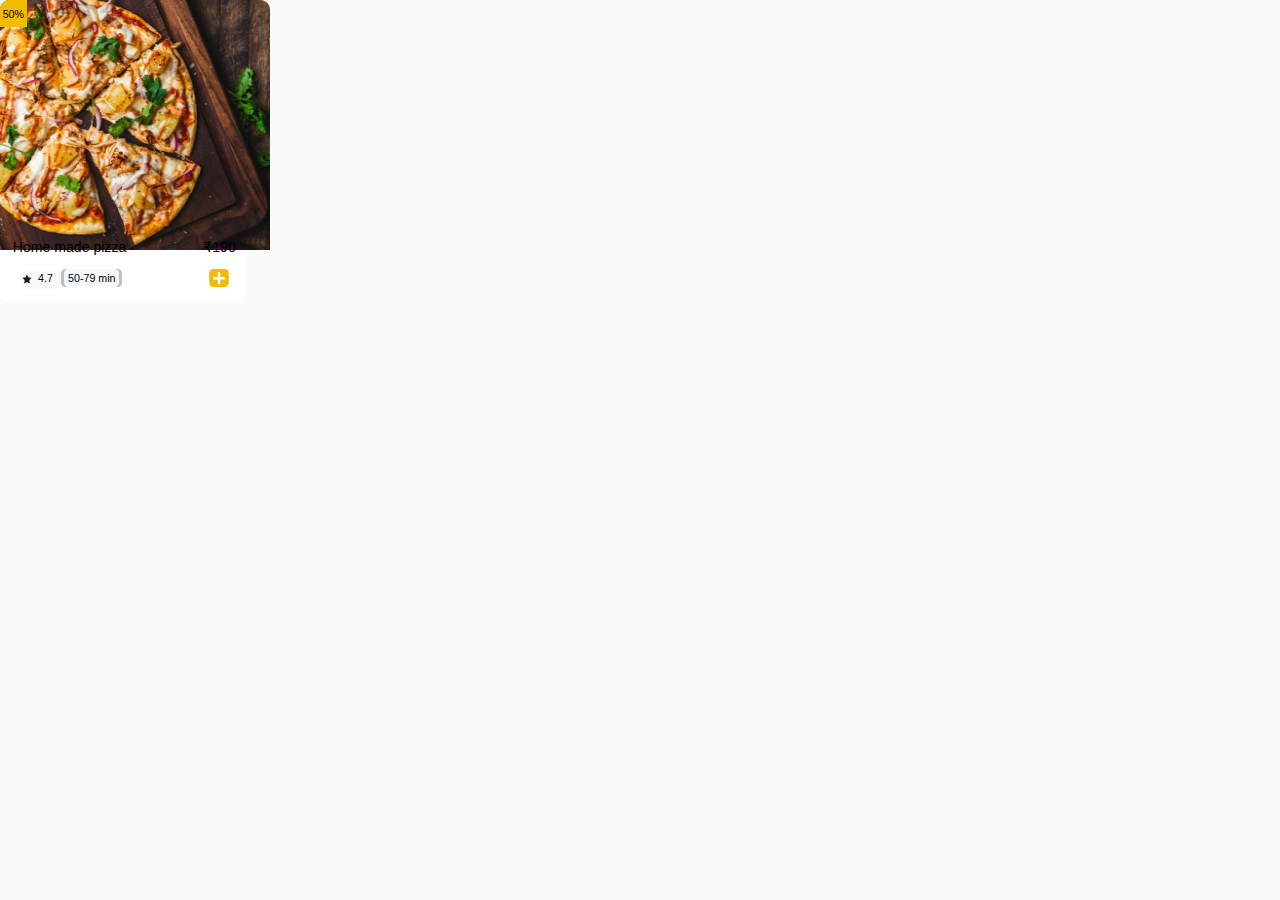
<file: cards.html>
<!DOCTYPE html>
<html lang="en">
  <head>
    <meta charset="UTF-8">
    <meta name="viewport" content="width=device-width, initial-scale=1.0">
    <meta http-equiv="X-UA-Compatible" content="ie=edge">
    <title>HTML 5 Boilerplate</title>
    <link rel="stylesheet" href="style.css">
  </head>
  <body>
    <div class="card">
        <div class="discount">
           <div class="inner-discount">50%</div>
        </div>
        <div class="card-image">
            <img src="assets\images\unsplash_MqT0asuoIcU.png" alt="home-made-pizza" height=250px width=270px>
        </div>
        <div class="card-caption">
            <div class="item-name">
                Home made pizza
            </div>
            <div class="item-price">
                ₹190
            </div>
            <div class="rating">
                <div class="rating-star">
                    <img src="assets\icons\star.svg" alt="" height=12px width=12px>
                </div>
                <div class="rating-number">
                    4.7
                </div>
            </div>
            <div class="time-shadow">
                <div class="time">
                    <div class="inner-time">50-79 min</div>
                </div>
            </div>
            <div class="add">
                <img class="plus" src="assets\icons\plus.svg" alt="plus" height=20px  width =22px >
            </div>
        </div>
    </div>
    <script src="index.js"></script>
  </body>
</html>
</file>
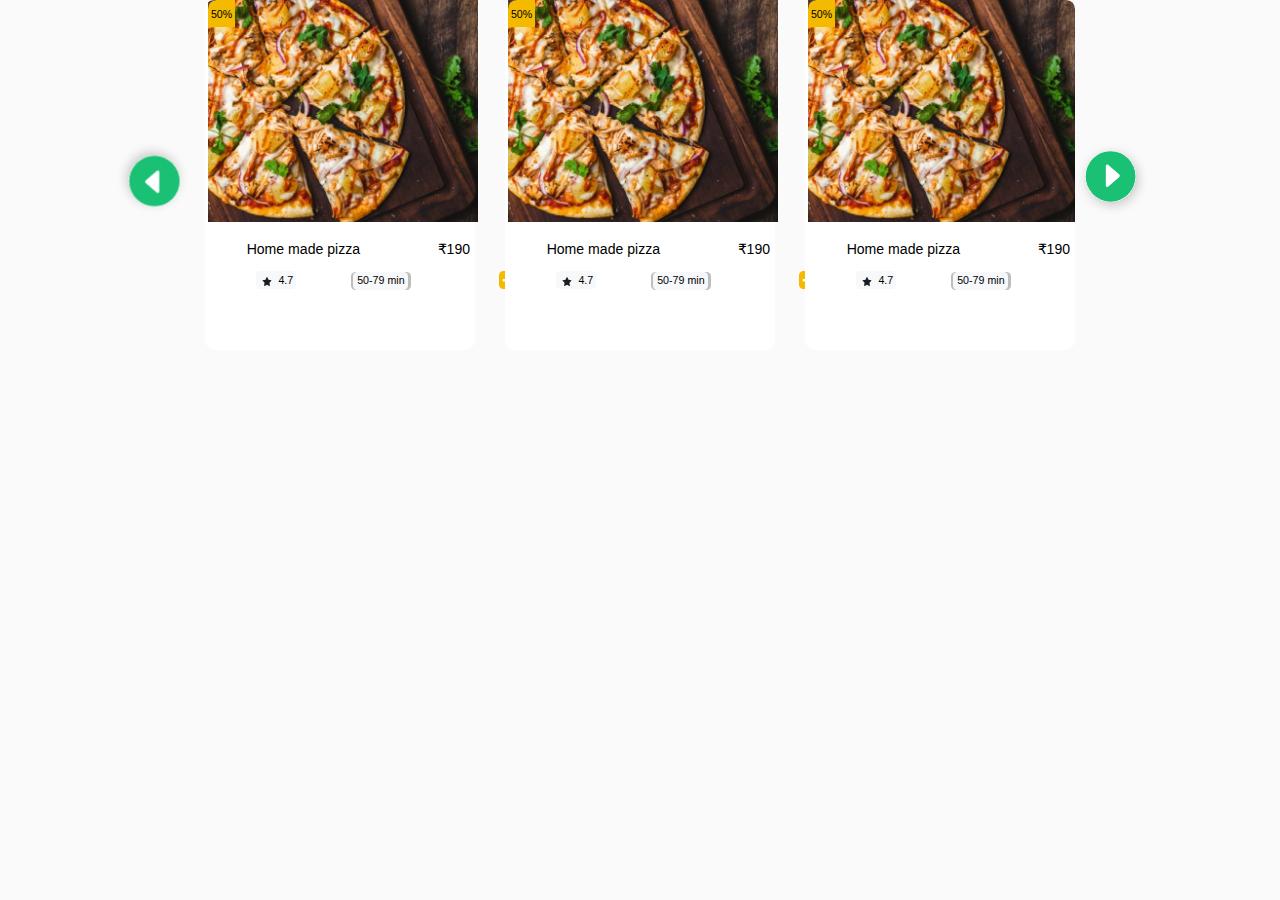
<file: rough.html>
<!DOCTYPE html>
<html lang="en">
  <head>
    <meta charset="utf-8" />
    <title>Swiper demo</title>
    <meta
      name="viewport"
      content="width=device-width, initial-scale=1, minimum-scale=1,
      maximum-scale=1"
      />
    <!-- Link Swiper's CSS -->
    <link
      rel="stylesheet"
      href="https://cdn.jsdelivr.net/npm/swiper/swiper-bundle.min.css"
      />
    <link
      rel="stylesheet"
      href="style.css"
      />

    <!-- Demo styles -->
    <style>
      .swiper {
        width: 870px;
        height:  350px;
      }

      .swiper-slide {
        text-align: center;
        font-size: 18px;
        background: #fff;
        border-radius: 10px !important;
      }

      .swiper-slide img {
        display: block;
        height: 100%;
        object-fit: cover;
      }
      #next-slide{
        height: 71.5px;
        width: 71.5px;
        position:absolute;
        right: 132px;
        top:165px;
      }
      #prev-slide{
        height: 71.5px;
        width: 71.5px;
        position:absolute;
        left: 9.16vw;
        top:165px;
        transform: scale(-1);
      }
    </style>
  </head>

  <body>
    <!-- Swiper -->
    <div class="swiper mySwiper">
      <div class="swiper-wrapper">
        <div class="swiper-slide">
          <div class="card">
            <div class="discount">
              <div class="inner-discount">50%</div>
            </div>
            <div class="card-image">
              <img src="assets\images\unsplash_MqT0asuoIcU.png"
                alt="home-made-pizza" height=250px width=270px>
            </div>
            <div class="card-caption">
              <div class="item-name">
                Home made pizza
              </div>
              <div class="item-price">
                ₹190
              </div>
              <div class="rating">
                <div class="rating-star">
                  <img src="assets\icons\star.svg" alt="" height=12px
                    width=12px>
                </div>
                <div class="rating-number">
                  4.7
                </div>
              </div>
              <div class="time-shadow">
                <div class="time">
                  <div class="inner-time">50-79 min</div>
                </div>
              </div>
              <div class="add">
                <img class="plus" src="assets\icons\plus.svg" alt="plus"
                  height=20px width=22px>
              </div>
            </div>
          </div>
        </div>
        <div class="swiper-slide">
          <div class="card">
            <div class="discount">
              <div class="inner-discount">50%</div>
            </div>
            <div class="card-image">
              <img src="assets\images\unsplash_MqT0asuoIcU.png"
                alt="home-made-pizza" height=250px width=270px>
            </div>
            <div class="card-caption">
              <div class="item-name">
                Home made pizza
              </div>
              <div class="item-price">
                ₹190
              </div>
              <div class="rating">
                <div class="rating-star">
                  <img src="assets\icons\star.svg" alt="" height=12px
                    width=12px>
                </div>
                <div class="rating-number">
                  4.7
                </div>
              </div>
              <div class="time-shadow">
                <div class="time">
                  <div class="inner-time">50-79 min</div>
                </div>
              </div>
              <div class="add">
                <img class="plus" src="assets\icons\plus.svg" alt="plus"
                  height=20px width=22px>
              </div>
            </div>
          </div>
        </div>
        <div class="swiper-slide">
          <div class="card">
            <div class="discount">
              <div class="inner-discount">50%</div>
            </div>
            <div class="card-image">
              <img src="assets\images\unsplash_MqT0asuoIcU.png"
                alt="home-made-pizza" height=250px width=270px>
            </div>
            <div class="card-caption">
              <div class="item-name">
                Home made pizza
              </div>
              <div class="item-price">
                ₹190
              </div>
              <div class="rating">
                <div class="rating-star">
                  <img src="assets\icons\star.svg" alt="" height=12px
                    width=12px>
                </div>
                <div class="rating-number">
                  4.7
                </div>
              </div>
              <div class="time-shadow">
                <div class="time">
                  <div class="inner-time">50-79 min</div>
                </div>
              </div>
              <div class="add">
                <img class="plus" src="assets\icons\plus.svg" alt="plus"
                  height=20px width=22px>
              </div>
            </div>
          </div>
        </div>
        <div class="swiper-slide">
          <div class="card">
            <div class="discount">
              <div class="inner-discount">50%</div>
            </div>
            <div class="card-image">
              <img src="assets\images\unsplash_MqT0asuoIcU.png"
                alt="home-made-pizza" height=250px width=270px>
            </div>
            <div class="card-caption">
              <div class="item-name">
                Home made pizza
              </div>
              <div class="item-price">
                ₹190
              </div>
              <div class="rating">
                <div class="rating-star">
                  <img src="assets\icons\star.svg" alt="" height=12px
                    width=12px>
                </div>
                <div class="rating-number">
                  4.7
                </div>
              </div>
              <div class="time-shadow">
                <div class="time">
                  <div class="inner-time">50-79 min</div>
                </div>
              </div>
              <div class="add">
                <img class="plus" src="assets\icons\plus.svg" alt="plus"
                  height=20px width=22px>
              </div>
            </div>
          </div>
        </div>
        <div class="swiper-slide">
          <div class="card">
            <div class="discount">
              <div class="inner-discount">50%</div>
            </div>
            <div class="card-image">
              <img src="assets\images\unsplash_MqT0asuoIcU.png"
                alt="home-made-pizza" height=250px width=270px>
            </div>
            <div class="card-caption">
              <div class="item-name">
                Home made pizza
              </div>
              <div class="item-price">
                ₹190
              </div>
              <div class="rating">
                <div class="rating-star">
                  <img src="assets\icons\star.svg" alt="" height=12px
                    width=12px>
                </div>
                <div class="rating-number">
                  4.7
                </div>
              </div>
              <div class="time-shadow">
                <div class="time">
                  <div class="inner-time">50-79 min</div>
                </div>
              </div>
              <div class="add">
                <img class="plus" src="assets\icons\plus.svg" alt="plus"
                  height=20px width=22px>
              </div>
            </div>
          </div>
        </div>
        <div class="swiper-slide">
          <div class="card">
            <div class="discount">
              <div class="inner-discount">50%</div>
            </div>
            <div class="card-image">
              <img src="assets\images\unsplash_MqT0asuoIcU.png"
                alt="home-made-pizza" height=250px width=270px>
            </div>
            <div class="card-caption">
              <div class="item-name">
                Home made pizza
              </div>
              <div class="item-price">
                ₹190
              </div>
              <div class="rating">
                <div class="rating-star">
                  <img src="assets\icons\star.svg" alt="" height=12px
                    width=12px>
                </div>
                <div class="rating-number">
                  4.7
                </div>
              </div>
              <div class="time-shadow">
                <div class="time">
                  <div class="inner-time">50-79 min</div>
                </div>
              </div>
              <div class="add">
                <img class="plus" src="assets\icons\plus.svg" alt="plus"
                  height=20px width=22px>
              </div>
            </div>
          </div>
        </div>
        <div class="swiper-slide">
          <div class="card">
            <div class="discount">
              <div class="inner-discount">50%</div>
            </div>
            <div class="card-image">
              <img src="assets\images\unsplash_MqT0asuoIcU.png"
                alt="home-made-pizza" height=250px width=270px>
            </div>
            <div class="card-caption">
              <div class="item-name">
                Home made pizza
              </div>
              <div class="item-price">
                ₹190
              </div>
              <div class="rating">
                <div class="rating-star">
                  <img src="assets\icons\star.svg" alt="" height=12px
                    width=12px>
                </div>
                <div class="rating-number">
                  4.7
                </div>
              </div>
              <div class="time-shadow">
                <div class="time">
                  <div class="inner-time">50-79 min</div>
                </div>
              </div>
              <div class="add">
                <img class="plus" src="assets\icons\plus.svg" alt="plus"
                  height=20px width=22px>
              </div>
            </div>
          </div>
        </div>
        <div class="swiper-slide">
          <div class="card">
            <div class="discount">
              <div class="inner-discount">50%</div>
            </div>
            <div class="card-image">
              <img src="assets\images\unsplash_MqT0asuoIcU.png"
                alt="home-made-pizza" height=250px width=270px>
            </div>
            <div class="card-caption">
              <div class="item-name">
                Home made pizza
              </div>
              <div class="item-price">
                ₹190
              </div>
              <div class="rating">
                <div class="rating-star">
                  <img src="assets\icons\star.svg" alt="" height=12px
                    width=12px>
                </div>
                <div class="rating-number">
                  4.7
                </div>
              </div>
              <div class="time-shadow">
                <div class="time">
                  <div class="inner-time">50-79 min</div>
                </div>
              </div>
              <div class="add">
                <img class="plus" src="assets\icons\plus.svg" alt="plus"
                  height=20px width=22px>
              </div>
            </div>
          </div>
        </div>
        <div class="swiper-slide">
          <div class="card">
            <div class="discount">
              <div class="inner-discount">50%</div>
            </div>
            <div class="card-image">
              <img src="assets\images\unsplash_MqT0asuoIcU.png"
                alt="home-made-pizza" height=250px width=270px>
            </div>
            <div class="card-caption">
              <div class="item-name">
                Home made pizza
              </div>
              <div class="item-price">
                ₹190
              </div>
              <div class="rating">
                <div class="rating-star">
                  <img src="assets\icons\star.svg" alt="" height=12px
                    width=12px>
                </div>
                <div class="rating-number">
                  4.7
                </div>
              </div>
              <div class="time-shadow">
                <div class="time">
                  <div class="inner-time">50-79 min</div>
                </div>
              </div>
              <div class="add">
                <img class="plus" src="assets\icons\plus.svg" alt="plus"
                  height=20px width=22px>
              </div>
            </div>
          </div>
        </div>
      </div>
    </div>

    <img class="swiper-button-next" src="assets\icons\play.svg" alt=""
      id="next-slide">
    <img class="swiper-button-prev" src="assets\icons\play.svg" alt=""
      id="prev-slide">
    <!-- Swiper JS -->
    <script src="https://cdn.jsdelivr.net/npm/swiper/swiper-bundle.min.js"></script>
    <!-- Initialize Swiper -->
    <script>
      var swiper = new Swiper(".mySwiper", {
        slidesPerView: 3,
        spaceBetween: 30,
        slidesPerGroup: 3,
        loop: true,
        loopFillGroupWithBlank: true,
        navigation: {
          nextEl: ".swiper-button-next",
          prevEl: ".swiper-button-prev",
        },
      });
    </script>
  </body>
</html>



<div class="modal" id="modal">
  <div class="modal-content" style="height:80% ;">
    <svg><use href="assets/icons/Cart.svg" style="justify-content: center;
        align-items:center"></use></svg>
    <p class="modal-para1">Cart is Empty</p>
    <P class="modal-para2">Add some items to the cart to checkout</P>
    <div class="button-section"><button class="button close" id="close">Back to
        Menu</button></div>
  </div>
</div>
</file>
<file: style.css>
body {
  margin:0;
  background-color: #fafafa;
}
.landing-page {
  width: 100vw;
  height: 55.55vw;
  left: 0px;
  top: 0px;
  background: #1ac073;
}
.header {
  width: 100%;
  height: 5.5vw;
  background: #1ac073;
}
.brand-name {
  position: relative;
  left: 9.166vw;
  top: -0.2vw;
  font-family: Squada One, sans-serif;
  font-style: normal;
  font-size: 2.15vw;
  display: inline-block;
}
.main-menu {
  display: inline-block;
  position: relative;
  left: 31.05vw;
  top: -0.5vw;
}
.main-menu-content {
  padding-left: 1.16vw;
  padding-right: 1.388vw;
  font-size: 1.25vw;
  font-family: Roboto, sans-serif;
  font-style: normal;
}
.menu-icons {
  display: inline-block;
  margin: 1.944vw 0 0 47.5vw;
}
a {
  text-decoration: none;
  color: #ffffff;
}
.search {
  margin-right: 2vw;
  position: relative;
  top: -0.3vw;
  height: 1.85vw;
  width: 1.388vw;
}
.cart {
  position: relative;
  top: -0.3vw;
  height: 1.85vw;
  width: 1.388vw;
}
.landing-page-content {
  height: 50vw;
}
.landing-page-wr {
  display: inline-block;
  margin-left: 9.16vw;
  position: relative;
  top: -10.1vw;
}
.authentic-home {
  font-family: Roboto, sans-serif;
  font-style: normal;
  font-size: 2.3vw;
  color: #ffffff;
  letter-spacing: -0.06vw;
}
.food-for-india {
  font-family: Roboto, sans-serif;
  font-style: normal;
  font-weight: 400;
  font-size: 2.3vw;
  color: #ffffff;
  position: relative;
  top: -2.9vw;
  letter-spacing: -0.06vw;
}
.landing-page-subtitle {
  color: #ffffff;
  font-family: Roboto, sans-serif;
  font-style: normal;
  font-weight: 400;
  font-size: 1.4vw;
  position: relative;
  top: -4.7vw;
  letter-spacing: -0.08vw;
}
.subtitle-para {
  position: relative;
  top: -1.6vw;
}
.cook {
  display: inline-block;
  margin: 11vw 0 0 9.5vw;
  width: 36.458vw;
  height: 36.224vw;
}
.cook-char {
  width: 36.458vw;
  height: 36.224vw;
}
.search-bar {
  width: 18.2vw;
  height: 3.8vw;
  font-size: 1.0416vw;
  font-family: Roboto, sans-serif;
  font-style: normal;
  color: #ffffff;
  border: 0;
  border-radius: 0.55vw 0 0 0.55vw;
  position: relative;
  top: -5vw;
  padding-left: 1.5277vw;
}
.search-button {
  margin-left: -0.277vw;
  border: 0;
  background-color: #f3ba00;
  color: #ffffff;
  font-family: Roboto, sans-serif;
  font-style: normal;
  font-size: 1.11vw;
  width: 7.8vw;
  height: 3.9vw;
  border-radius: 0 0.55vw 0.55vw 0;
  position: relative;
  top: -5vw;
}
#search-btn:hover {
  background-color: #dbab0c;
}
#myBtn2:hover {
  background-color: #2ebf91;
}
#sub:hover {
  background-color: #2ebf91;
}
.service-section {
  width: 100%;
  height: 59.722vw;
  background-color: #fafafa;
  position: relative;
  top: 1.5vw;
}
.service-content {
  font-family: Montserrat, sans-serif;
  font-size: 2vw;
  text-align: center;
  height: 58.722vw;
}
.service-content-top {
  position: relative;
  top: -1.8vw;
}
.service-content-para {
  color: #737373;
  font-family: Montserrat, sans-serif;
  font-size: 1.25vw;
  text-align: center;
  position: relative;
  top: -3.6vw;
}
.service-content-para-top {
  position: relative;
  top: -1.0416vw;
}

.service-section-shadow {
  width: 100%;
  height: 24vw;
  background-color: #c7eacc;
  z-index: 1;
  position: relative;
  top: -18.6vw;
}
.contact-us {
  margin-top: 1vw;
  width: 100%;
  height: 37vw;
}
.contact-us-content {
  display: inline-block;
  margin: 3vw 0 0 9vw;
}
.text-box {
  display: block;
  resize: none;
  width: 39.7vw;
  height: 8.5vw;
  border-radius: 0.6944vw;
  padding: 1.5vw;
  border: 0;
  box-shadow: 0px 0px 0.06944vw rgba(0, 0, 0, 0.25);
  font-family: Roboto, sans-serif;
  font-style: normal;
  font-size: 1.11vw;
  padding-left: 1.5277vw;
  padding-top: 1.31944vw;
}
.t1 {
  font-family: Roboto, sans-serif;
  font-size: 1.5vw;
  text-align: left;
  margin-top: -1.4vw;
}
.contact-us-subtitle {
  margin-top: -1.2vw;
  font-family: Roboto, sans-serif;
  font-size: 0.815vw;
  text-align: left;
}
.user-name {
  display: inline-block;
  width: 19vw;
  height: 4.166vw;
  margin: 1.6vw 0 1.5vw 0;
  border-radius: 0.694vw;
  border: 0;
  box-shadow: 0px 0px 0.06944vw rgba(0, 0, 0, 0.25);
  font-family: Roboto, sans-serif;
  font-style: normal;
  font-size: 1.11vw;
  padding-left: 1.5vw;
}

.email {
  width: 19vw;
  height: 4.16vw;
  margin-left: 1.04166vw;
  border-radius: 0.6944vw;
  border: 0;
  box-shadow: 0px 0px 1px rgba(0, 0, 0, 0.25);
  font-family: Roboto, sans-serif;
  font-style: normal;
  font-size: 1.11vw;
  padding-left: 1.5277vw;
}
.submit-button {
  margin-top: 1.7vw;
  width: 14.5833vw;
  height: 4.166vw;
  border-radius: 0.6944vw;
  background-color: #1ac073;
  color: #ffffff;
  border: 0;
  font-family: Roboto, sans-serif;
  font-style: normal;
  font-size: 1.11vw;
}
.delivery {
  display: inline-block;
  margin-left: 4.166vw;
  margin-top: 0vw;
}
.delivery-pic {
  height: 27.916vw;
  width: 34.9305vw;
}
.footer {
  width: 100%;
  height: 9.51388vw;
  background-color: #1ac073;
}
.footer-line {
  width: 82vw;
  height: 0.1388vw;
  background-color: #fafafa;
  margin-left: 9vw;
}
.footer-main-menu {
  display: inline-block;
  position: relative;
  left: 29.5vw;
  top: -0.5vw;
}
.footer-menu {
  padding-left: 1.16vw;
  padding-right: 1.388vw;
  font-size: 1.25vw;
  font-family: Roboto, sans-serif;
  font-style: normal;
}
.footer-menu-icons {
  display: inline-block;
  margin: 1.944vw 0 0 4.5vw;
}
.footer-fb {
  position: relative;
  top: 0.1vw;
  left: 45.5vw;
  height: 1.8vw;
  width: 1.8vw;
}
.footer-insta {
  position: relative;
  top: 0.1vw;
  left: 44.8vw;
  height: 1.8vw;
  width: 1.8vw;
}
.card {
  border-radius: 0.6944vw;
  background-color: #ffffff;
  display: inline-block;
  width: 19.236vw;
  height: 23.681vw;
  z-index: 2;
  margin-bottom: 2.5vw;
  margin-right: 1.35vw;
}
.card-image {
  width: 19.236vw;
  height: 17.361vw;
}
.card-caption {
  height: 6.041vw;
  width: 19.23vw;
}
.item-name {
  position: relative;
  left: 1vw;
  top: 1.2vw;
  display: inline-block;
  font-family: Roboto, sans-serif;
  font-style: normal;
  font-weight: 400;
  font-size: 1.1vw;
  line-height: 1.38vw;
}
.item-price {
  position: relative;
  left: 6.7vw;
  top: 1.2vw;
  display: inline-block;
  font-family: Roboto, sans-serif;
  font-style: normal;
  font-weight: 400;
  font-size: 1.1vw;
  line-height: 1.38vw;
}
.rating {
  width: 3.125vw;
  height: 1.38vw;
  background-color: #f7f8fa;
  border-radius: 0.3472vw;
  display: inline-block;
  position: relative;
  top: 3.8vw;
  left: -10.4vw;
}
.rating-star {
  display: inline-block;
  height: 0.833vw;
  width: 0.833vw;
}
.rating-number {
  display: inline-block;
  font-size: 0.833vw;
  height: 1.388vw;
  font-family: Roboto, sans-serif;
  font-style: normal;
  font-weight: 400;
  position: relative;
  left: 0.2vw;
  top: -0.2vw;
}
.time-shadow {
  height: 1.388vw;
  width: 4.722vw;
  background-color: #bebebe;
  border-radius: 0.34722vw;
  display: inline-block;
  position: relative;
  top: 1.6vw;
  left: 4.8vw;
}
.time {
  width: 4.305vw;
  height: 1.388vw;
  background-color: #f7f8fa;
  border-radius: 0.34722vw;
  text-align: center;
  font-size: 0.833vw;
  font-family: Roboto, sans-serif;
  font-style: normal;
  font-weight: 400;
  position: relative;
  left: 0.22vw;
}
.inner-time {
  position: relative;
  top: 0.20833vw;
}
.add {
  display: inline-block;
  position: relative;
  top: 2.2vw;
  left: 11.3vw;
}
.plus {
  border-radius: 0.34722vw;
  height: 1.38vw;
  width: 1.527vw;
}
.discount {
  width: 2.0833vw;
  height: 2.0833vw;
  background-color: #f3ba00;
  border-radius: 0.6944vw 0px 0px 0px;
  font-size: 0.833vw;
  font-family: Roboto, sans-serif;
  font-style: normal;
  position: absolute;
}
.inner-discount {
  text-align: center;
  position: relative;
  top: 0.59vw;
}
.kitchen-area {
  height: 135.416vw;
  width: 100%;
  background-color: #f7f8fa;
}
.menu-cards {
  position: relative;
  top: 4.3vw;
  left: 9vw;
  width: 85vw;
}
.swiper {
  width: 61vw;
  height: 23vw;
  position: relative;
  border-radius: 0.6944vw !important;
}
.swiper-slide {
  font-size: 1.25vw;
  background: #fff;
  border-radius: 0.6944vw !important;
}

.swiper-slide img {
  display: block;
  height: 100%;
  object-fit: cover;
}

#next-slide {
  height: 7vw;
  width: 7vw;
  position: absolute;
  right: 7vw;
  top: 168vw;
}
#prev-slide {
  height: 7vw;
  width: 7vw;
  position: absolute;
  left: 7.7vw;
  top: 167.5vw;
  transform: scale(-1);
}
.slider-title {
  position: relative;
  top: 4.4vw;
  height: 2.5vw;
  width: 100%;
  margin-top: 5.5vw;
  text-align: center;
  font-family: Roboto, sans-serif;
  font-style: normal;
  font-weight: 800;
  font-size: 2.7vw;
  letter-spacing: -0.23vw;
  line-height: 1.388vw;
}
.slider-items {
  margin-top: 7vw;
  width: 100vw;
}
.req-button-div {
  top: 6.41vw;
  left: -1.42vw;
  position: relative;
}
.req-button {
  width: 14.5833vw;
  height: 3.33vw;
  border-radius: 0.6944vw;
  background-color: #1ac073;
  color: #ffffff;
  border: 0;
  font-family: Roboto, sans-serif;
  font-style: normal;
  font-size: 1.11vw;
  position: relative;
  left: 44vw;
}
.kitchen-title {
  font-family: Roboto, sans-serif;
  font-style: normal;
  font-weight: 600;
  font-size: 2.77vw;
  line-height: 1.66vw;
  margin-left: 9.16vw;
  margin-top: 7.29166vw;
  letter-spacing: -0.13vw;
}
.modal {
  position: fixed;
  display: flex;
  align-items: center;
  justify-content: center;
  opacity: 0;
  pointer-events: none;
  top: 0;
  left: 0;
  width: 100vw;
  height: 80.134vw;
  background-color: rgba(0, 0, 0, 0.5);
}
.modal-cart{
  height: 15.625vw;
  width: 13.681vw;
  position: relative;
  top:6vw;
  left:35vw;
}
.modal-content {
  position: relative;
  top:-13vw;
  background-color: #F7F8FA;
  width: 85vw;
  height: 42vw;
  border-radius: 0.6944vw;
}
.below-cart{
  position: relative;
  top:4vw;
}
.show-modal {
  opacity: 1;
  pointer-events: auto;
  visibility: visible;
  transition: visibility 0s linear 0s, opacity 0.25s 0s, transform 0.25s;
}

.modal-para1 {
  height: 2.569vw;
  font-family: Roboto , sans-serif;
  font-style: normal;
  font-weight: 500;
  font-size: 2.77vw;
  text-align: center;
  justify-content: center;
  line-height: 1.38vw;
}
.modal-para2 {
  height: 1.4583vw;
  font-family: Roboto , sans-serif;
  font-style: normal;
  font-weight: 400;
  font-size: 1.66vw;
  line-height: 1.38vw;
  text-align: center;
  justify-content: center;
  color: #aaa7a7;
  position: relative;
  top:-1.5vw;
}

.button {
  color: #ffffff;
  background-color: #1ac073;
  width: 11vw;
  height: 3vw;
  font-size: 1.11vw;
  cursor: pointer;
  text-align: center;
  justify-content: center;
  border-radius: 0.347vw;
  border: none;
}
.form-para {
  margin: 0 0 0.5vw 2.5vw;
}
.modal-input {
  width: 70vw;
  height: 2.77vw;
  text-indent: 1vw;
  border-radius: 0.6944vw;
  border: none;
  background-color: #f2f2f2;
  margin-bottom: 1vw;
  margin-left: 2.3vw;
}
.req-modal{
  position: relative;
  left:4vw;
}
.button-section {
  text-align: center;
  justify-content: center;
  position: relative;
  top:4vw;
}
.button-cancel {
  color: #1ac073;
  background-color: #ffffff;
  margin-top: 1vw;
  margin-right: 0.5vw;
  width: 12vw;
  height: 3vw;
  font-size: 1.11vw;
  cursor: pointer;
  text-align: center;
  justify-content: center;
  border-radius: 0.3477vw;
  border-color: #1ac073;
}
#close2:hover {
  background-color: #2EBF91;
}
#close1:hover {
  background-color: orange;
  color: #ffffff;
}
.hidden {
  display: none;
}
.dot{
  height: 0.6vw;
  width: 0.6vw;
  background-color: #f3ba00;
  border-radius: 0.208vw;
  bottom: 1.7vw;
  position: relative;
  left:4.6vw;
  top:-2.1vw;
}

video {
  width: 59vw;
  height: 30.9vw;
}

.video {
  position: relative;
  left:20.5vw;
  top:-2.6vw;
  z-index: 2;
}
.wrapper{
  display:table;
  width:auto;
  position:relative;
  width:50%;
}
.playpause {
  background-image:url("assets/icons/play.svg");
  background-repeat:no-repeat;
  width:10vw;
  height:10vw;
  position:absolute;
  top:8vw;
  left:45.3vw;
  background-size:contain;
  background-position: center;
  z-index: 3;
}
</file>
